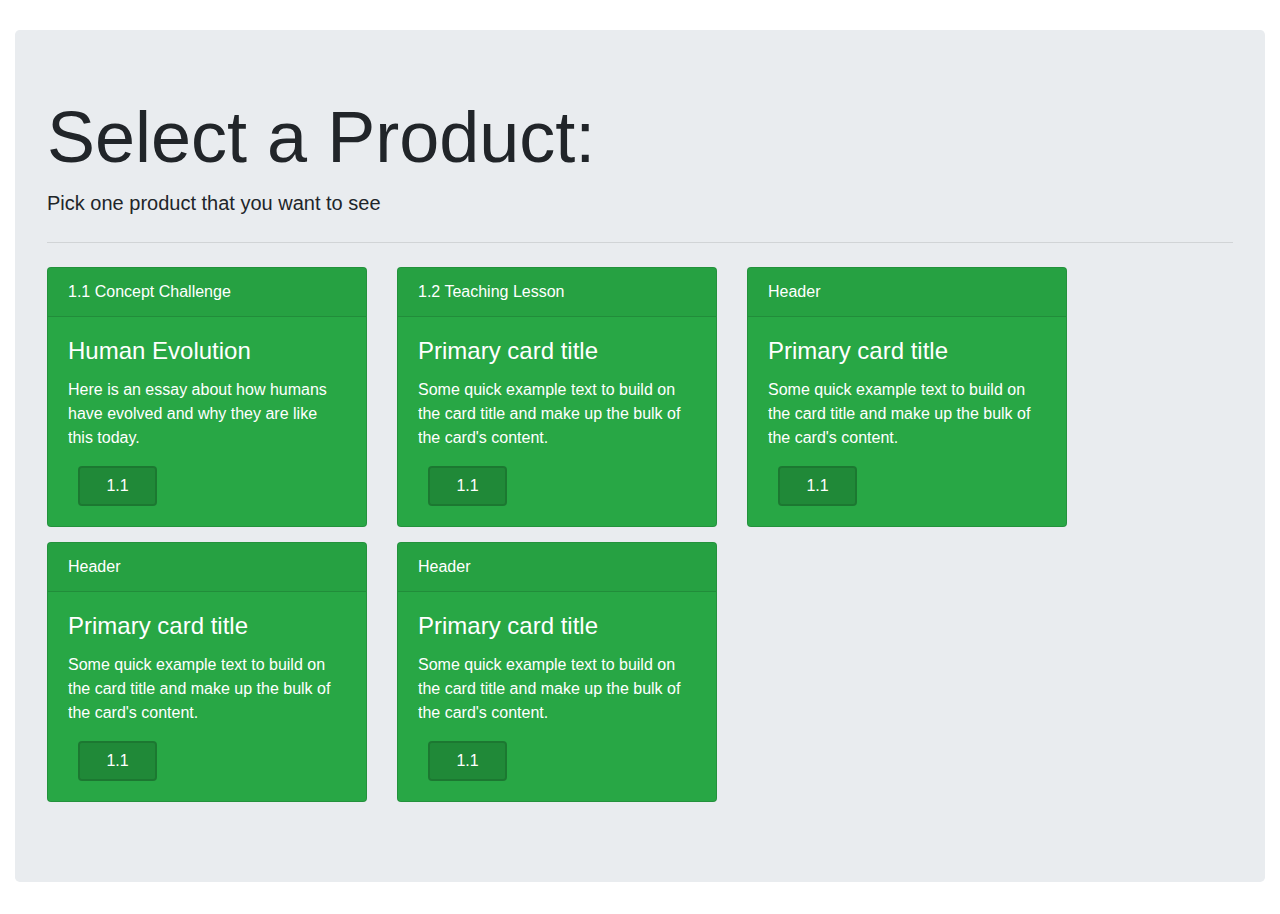
<file: index.html>
<!doctype html>
<html lang="en">

<head>
    <title>Humanities</title>
    <!-- Required meta tags -->
    <meta charset="utf-8">
    <meta name="viewport" content="width=device-width, initial-scale=1, shrink-to-fit=no">
    <link rel="stylesheet" href="https://maxcdn.bootstrapcdn.com/bootstrap/4.0.0-beta.2/css/bootstrap.min.css">
    <link rel="stylesheet" href="styles.css">
</head>

<body>
    <div class="container col-md-12">
        <div class="jumbotron">
            <h1 class="display-3">Select a Product:</h1>
            <p class="lead">Pick one product that you want to see</p>
            <hr class="my-4">
            <p class="lead">
                <div class="card-deck">
                    <div class="card text-white bg-success md-3" style="max-width: 20rem;">
                        <div class="card-header">1.1 Concept Challenge</div>
                        <div class="card-body">
                            <h4 class="card-title">Human Evolution</h4>
                            <p class="card-text">Here is an essay about how humans have evolved and why they are like this today.</p>
                            <a class="btn btn-success btn-darken btn-large index-button" href="1.1/1-1main.html">1.1</a>
                        </div>
                    </div>
                    <div class="card text-white bg-success md-3" style="max-width: 20rem;">
                        <div class="card-header">1.2 Teaching Lesson</div>
                        <div class="card-body">
                            <h4 class="card-title">Primary card title</h4>
                            <p class="card-text">Some quick example text to build on the card title and make up the bulk of the card's content.</p>
                            <a class="btn btn-success btn-darken btn-large index-button" href="1.1/1-1main.html">1.1</a>
                        </div>
                    </div>
                    <div class="card text-white bg-success md-3" style="max-width: 20rem;">
                        <div class="card-header">Header</div>
                        <div class="card-body">
                            <h4 class="card-title">Primary card title</h4>
                            <p class="card-text">Some quick example text to build on the card title and make up the bulk of the card's content.</p>
                            <a class="btn btn-success btn-darken btn-large index-button" href="1.1/1-1main.html">1.1</a>
                        </div>
                    </div>
                </div>
                <div class="card-deck bottom-row-section">
                    <div class="card text-white bg-success md-3" style="max-width: 20rem;">
                        <div class="card-header">Header</div>
                        <div class="card-body">
                            <h4 class="card-title">Primary card title</h4>
                            <p class="card-text">Some quick example text to build on the card title and make up the bulk of the card's content.</p>
                            <a class="btn btn-success btn-darken btn-large index-button" href="1.1/1-1main.html">1.1</a>
                        </div>
                    </div>
                    <div class="card text-white bg-success md-3" style="max-width: 20rem;">
                        <div class="card-header">Header</div>
                        <div class="card-body">
                            <h4 class="card-title">Primary card title</h4>
                            <p class="card-text">Some quick example text to build on the card title and make up the bulk of the card's content.</p>
                            <a class="btn btn-success btn-darken btn-large index-button" href="1.1/1-1main.html">1.1</a>
                        </div>
                    </div>
                </div>
            </p>
        </div>
    </div>
    <script src="https://code.jquery.com/jquery-3.2.1.slim.min.js"></script>
    <script src="https://cdnjs.cloudflare.com/ajax/libs/popper.js/1.12.3/umd/popper.min.js"></script>
    <script src="https://maxcdn.bootstrapcdn.com/bootstrap/4.0.0-beta.2/js/bootstrap.min.js"></script>
</body>

</html>
</file>
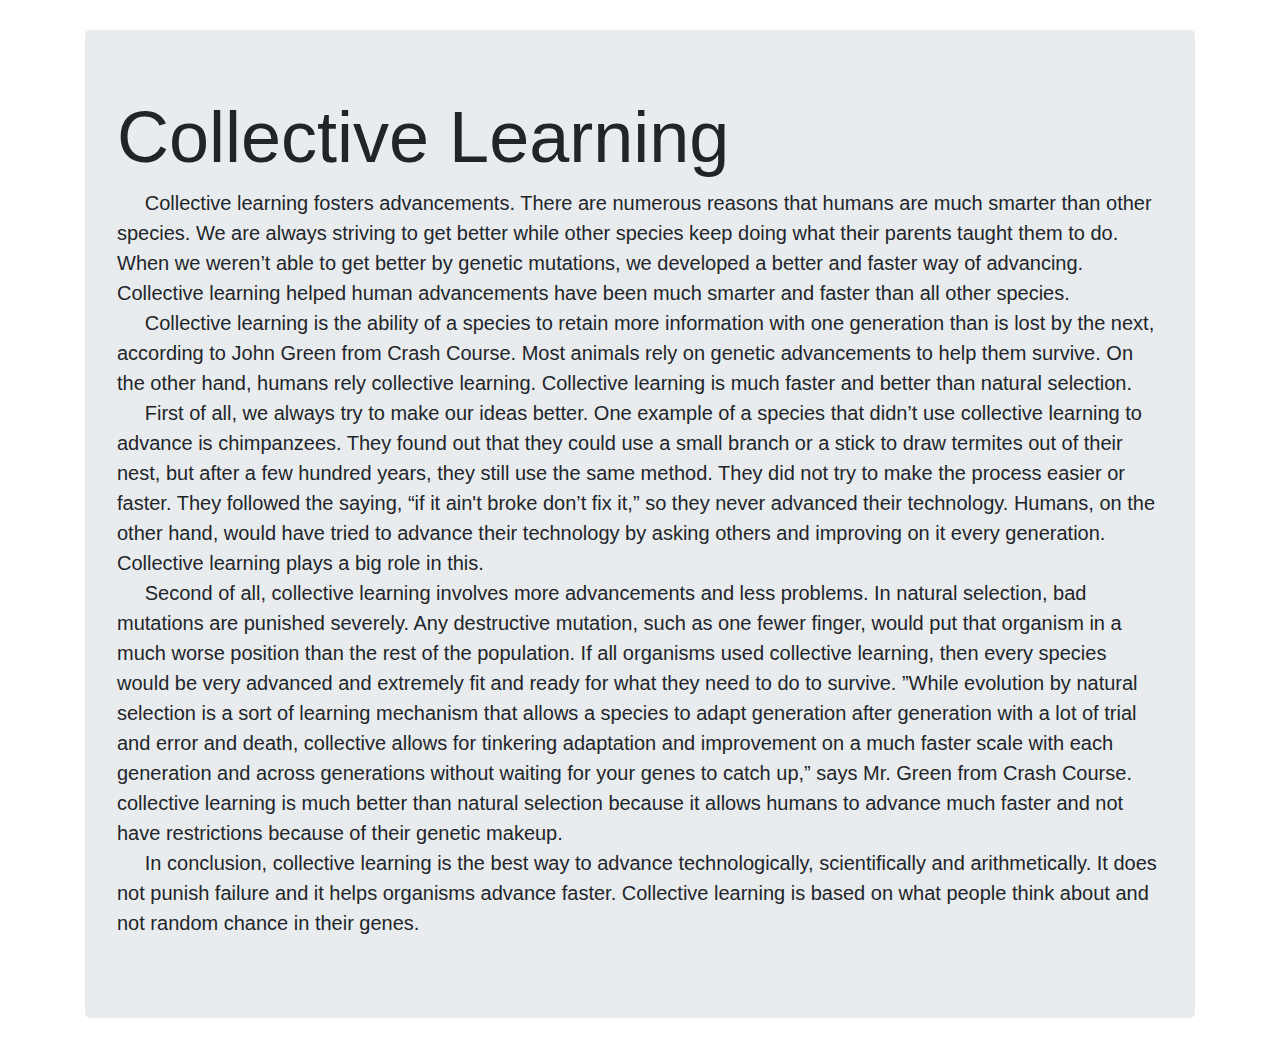
<file: 1.1/1-1main.html>
<!doctype html>
<html lang="en">
  <head>
    <title>Humanities</title>
    <!-- Required meta tags -->
    <meta charset="utf-8">
    <meta name="viewport" content="width=device-width, initial-scale=1, shrink-to-fit=no">

    <!-- Bootstrap CSS -->
    <link rel="stylesheet" href="https://maxcdn.bootstrapcdn.com/bootstrap/4.0.0-beta.2/css/bootstrap.min.css">
  </head>
  <body>
      <div class="container" style="margin-top:30px;">
      <div class="jumbotron">
  <h1 class="display-3">Collective Learning</h1>
  <p class="lead">&nbsp;&nbsp;&nbsp;&nbsp;&nbsp;Collective learning fosters advancements. There are numerous reasons that humans are much smarter than other species. We are always striving to get better while other species keep doing what their parents taught them to do. When we weren’t able to get better by genetic mutations, we developed a better and faster way of advancing. Collective learning helped human advancements have been much smarter and faster than all other species.
<br />&nbsp;&nbsp;&nbsp;&nbsp;&nbsp;Collective learning is the ability of a species to retain more information with one generation than is lost by the next, according to John Green from Crash Course. Most animals rely on genetic advancements to help them survive. On the other hand, humans rely collective learning. Collective learning is much faster and better than natural selection. 
<br />&nbsp;&nbsp;&nbsp;&nbsp;&nbsp;First of all, we always try to make our ideas better. One example of a species that didn’t use collective learning to advance is chimpanzees. They found out that they could use a small branch or a stick to draw termites out of their nest, but after a few hundred years, they still use the same method. They did not try to make the process easier or faster. They followed the saying, “if it ain't broke don’t fix it,” so they never advanced their technology. Humans, on the other hand, would have tried to advance their technology by asking others and improving on it every generation. Collective learning plays a big role in this.
<br />&nbsp;&nbsp;&nbsp;&nbsp;&nbsp;Second of all, collective learning involves more advancements and less problems. In natural selection, bad mutations are punished severely. Any destructive mutation, such as one fewer finger, would put that organism in a much worse position than the rest of the population. If all organisms used collective learning, then every species would be very advanced and extremely fit and ready for what they need to do to survive. ”While evolution by natural selection is a sort of learning mechanism that allows a species to adapt generation after generation with a lot of trial and error and death, collective allows for tinkering adaptation and improvement on a much faster scale with each generation and across generations without waiting for your genes to catch up,” says Mr. Green from Crash Course. collective learning is much better than natural selection because it allows humans to advance much faster and not have restrictions because of their genetic makeup.
<br />&nbsp;&nbsp;&nbsp;&nbsp;&nbsp;In conclusion, collective learning is the best way to advance technologically, scientifically and arithmetically. It does not punish failure and it helps organisms advance faster. Collective learning is based on what people think about and not random chance in their genes.
</p></div>
</div>
    
    
    <script src="https://code.jquery.com/jquery-3.2.1.slim.min.js"></script>
    <script src="https://cdnjs.cloudflare.com/ajax/libs/popper.js/1.12.3/umd/popper.min.js"></script>
    <script src="https://maxcdn.bootstrapcdn.com/bootstrap/4.0.0-beta.2/js/bootstrap.min.js"></script>
  </body>
</html>
</file>
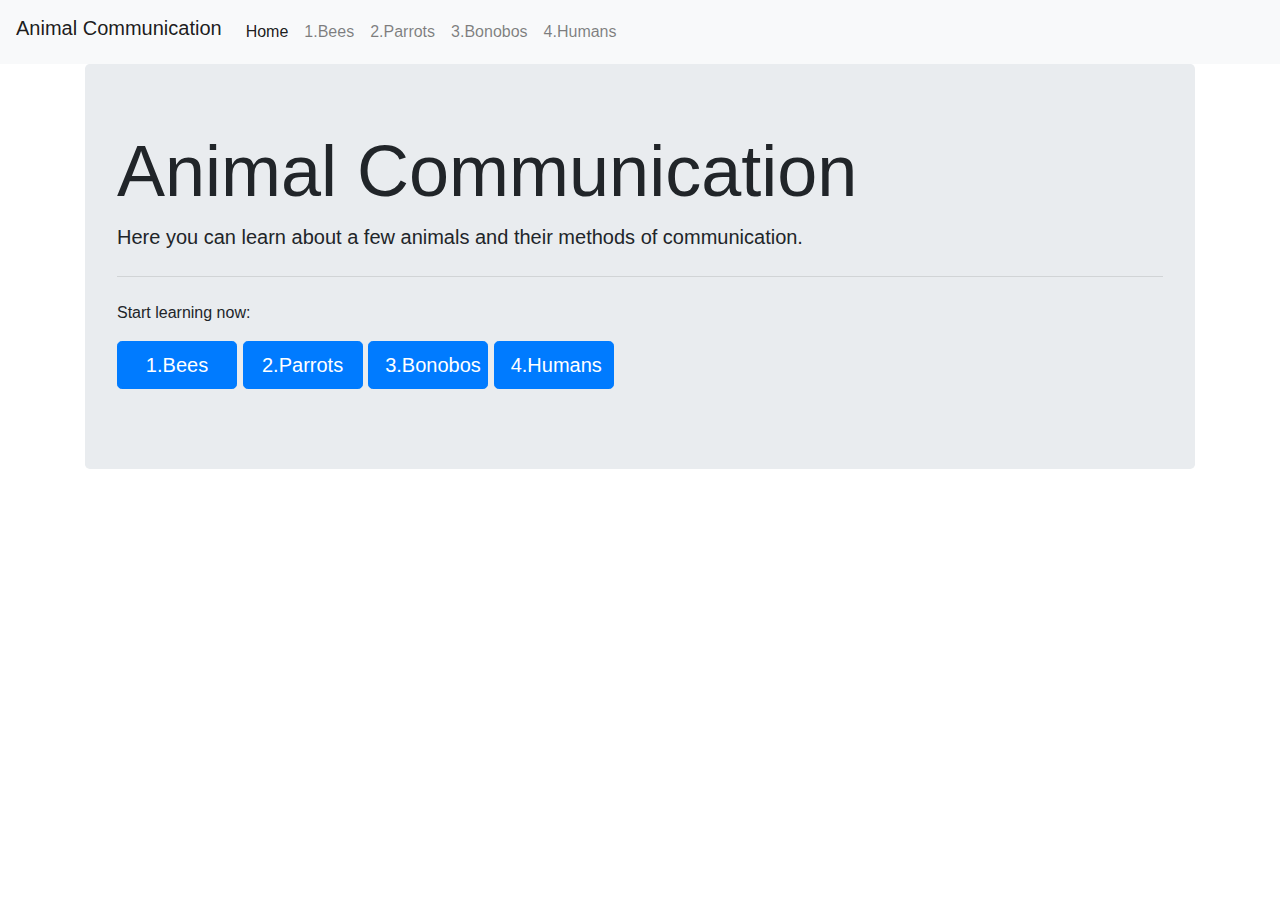
<file: 1.3/1-3main.html>
<!doctype html>
<html lang="en">
  <head>
    <title>Humanities</title>

    <meta charset="utf-8">
    <meta name="viewport" content="width=device-width, initial-scale=1, shrink-to-fit=no">

    <link rel="stylesheet" href="https://maxcdn.bootstrapcdn.com/bootstrap/4.0.0-beta.2/css/bootstrap.min.css">
    <link rel="stylesheet" href="1-3styles.css">
  </head>
  <body>
    <nav class="navbar navbar-expand-lg navbar-light bg-light">
  <a class="navbar-brand h1" href="#">Animal Communication</a>
  <button class="navbar-toggler" type="button" data-toggle="collapse" data-target="#navbarNav" aria-controls="navbarNav" aria-expanded="false" aria-label="Toggle navigation">
    <span class="navbar-toggler-icon"></span>
  </button>
  <div class="collapse navbar-collapse" id="navbarNav">
    <div class="navbar-nav">
        <a class="nav-link active">Home</a>
        <a class="nav-link" href="views/bee.html">1.Bees</a>
        <a class="nav-link" href="views/alex.html">2.Parrots</a>
        <a class="nav-link" href="views/kanzi.html">3.Bonobos</a>
        <a class="nav-link" href="views/human.html">4.Humans</a>
    </div>
  </div>
</nav>
<div class="container">
<div class="jumbotron">
  <h1 class="display-3">Animal Communication</h1>
  <p class="lead">Here you can learn about a few animals and their methods of communication.</p>
  <hr class="my-4">
  <p>Start learning now:</p>
  <p class="lead">
    <a class="btn btn-primary btn-lg main-button" href="views/bee.html" role="button">1.Bees</a>
    <a class="btn btn-primary btn-lg main-button" href="views/alex.html" role="button">2.Parrots</a>
    <a class="btn btn-primary btn-lg main-button" href="views/kanzi.html" role="button">3.Bonobos</a>
    <a class="btn btn-primary btn-lg main-button" href="views/human.html" role="button">4.Humans</a>
  </p>
</div>
</div>
    <script src="https://code.jquery.com/jquery-3.2.1.slim.min.js"></script>
    <script src="https://cdnjs.cloudflare.com/ajax/libs/popper.js/1.12.3/umd/popper.min.js"></script>
    <script src="https://maxcdn.bootstrapcdn.com/bootstrap/4.0.0-beta.2/js/bootstrap.min.js"></script>
  </body>
</html>
</file>
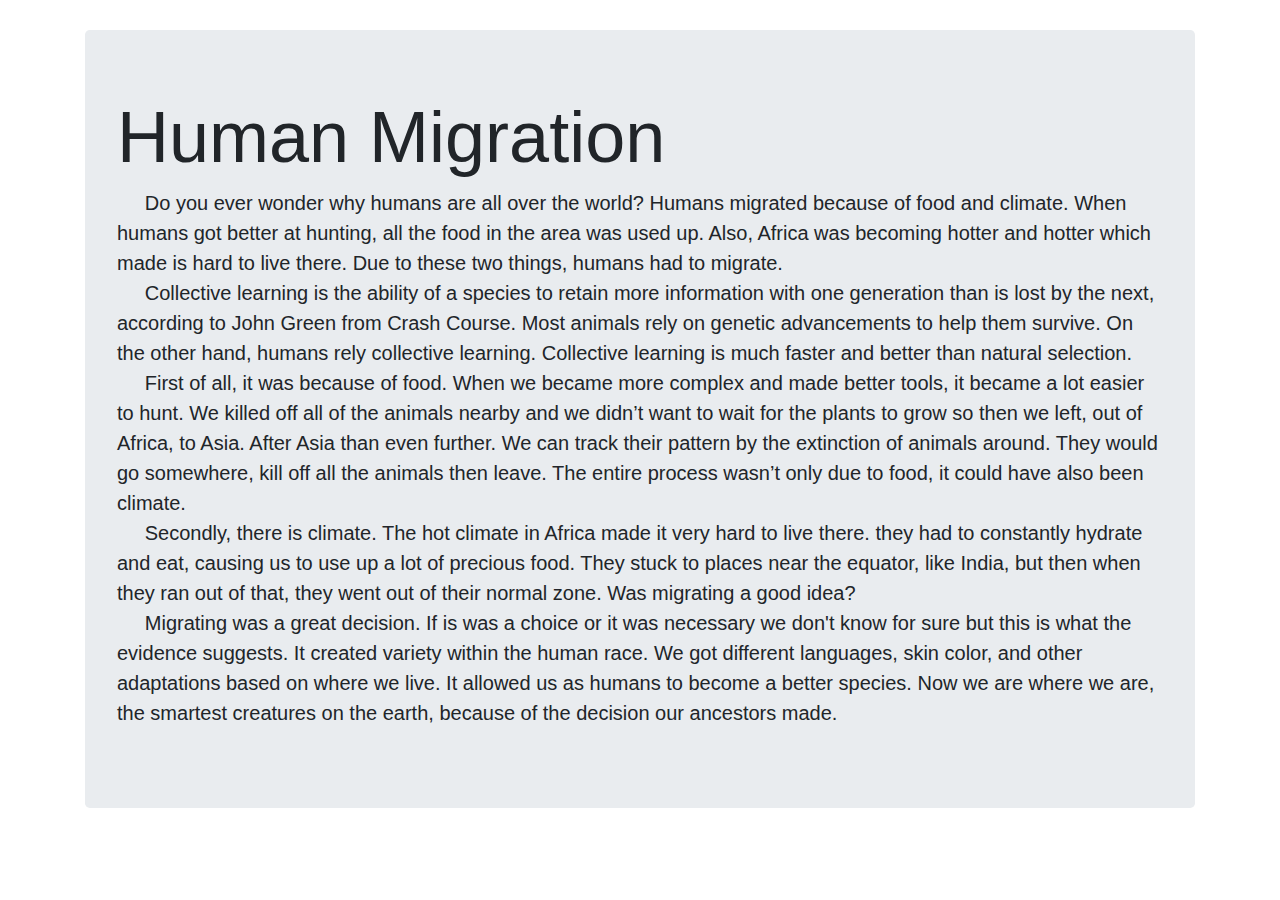
<file: 1.4/1-4main.html>
<!doctype html>
<html lang="en">
  <head>
    <title>Humanities</title>
    <!-- Required meta tags -->
    <meta charset="utf-8">
    <meta name="viewport" content="width=device-width, initial-scale=1, shrink-to-fit=no">

    <!-- Bootstrap CSS -->
    <link rel="stylesheet" href="https://maxcdn.bootstrapcdn.com/bootstrap/4.0.0-beta.2/css/bootstrap.min.css">
  </head>
  <body>
      <div class="container" style="margin-top:30px;">
      <div class="jumbotron">
  <h1 class="display-3">Human Migration</h1>
  <p class="lead">&nbsp;&nbsp;&nbsp;&nbsp;&nbsp;Do you ever wonder why humans are all over the world? Humans migrated because of food and climate. When humans got better at hunting, all the food in the area was used up. Also, Africa was becoming hotter and hotter which made is hard to live there. Due to these two things, humans had to migrate. <br />&nbsp;&nbsp;&nbsp;&nbsp;&nbsp;Collective learning is the ability of a species to retain more information with one generation than is lost by the next, according to John Green from Crash Course. Most animals rely on genetic advancements to help them survive. On the other hand, humans rely collective learning. Collective learning is much faster and better than natural selection. 
<br />&nbsp;&nbsp;&nbsp;&nbsp;&nbsp;First of all, it was because of food.  When we became more complex and made better tools, it became a lot easier to hunt. We killed off all of the animals nearby and we didn’t want to wait for the plants to grow so then we left, out of Africa, to Asia. After Asia than even further. We can track their pattern by the extinction of animals around. They would go somewhere, kill off all the animals then leave. The entire process wasn’t only due to food, it could have also been climate.
<br />&nbsp;&nbsp;&nbsp;&nbsp;&nbsp;Secondly, there is climate. The hot climate in Africa made it very hard to live there. they had to constantly hydrate and eat, causing us to use up a lot of precious food. They stuck to places near the equator, like India, but then when they ran out of that, they went out of their normal zone. Was migrating a good idea?
<br />&nbsp;&nbsp;&nbsp;&nbsp;&nbsp;Migrating was a great decision. If is was a choice or it was necessary we don't know for sure but this is what the evidence suggests. It created variety within the human race. We got different languages, skin color, and other adaptations based on where we live. It allowed us as humans to become a better species. Now we are where we are, the smartest creatures on the earth, because of the decision our ancestors made.</p></div>
</div>
    
    
    <script src="https://code.jquery.com/jquery-3.2.1.slim.min.js"></script>
    <script src="https://cdnjs.cloudflare.com/ajax/libs/popper.js/1.12.3/umd/popper.min.js"></script>
    <script src="https://maxcdn.bootstrapcdn.com/bootstrap/4.0.0-beta.2/js/bootstrap.min.js"></script>
  </body>
</html>
</file>
<file: styles.css>
.index-button {
    width: 79px;
    margin-left: 10px;
}

.container {
    margin-top: 30px;
}
.btn-darken{
    border-width: 2px;
    border-color:rgba(0, 0, 0, 0.125);
    background-color: rgba(0, 0, 0, 0.175);
}
.bottom-row-section{
    margin-top: 15px;
}
</file>
<file: 1.3/1-3styles.css>
.main-button{
    width: 120px;
    text-align: center;
}
</file>
